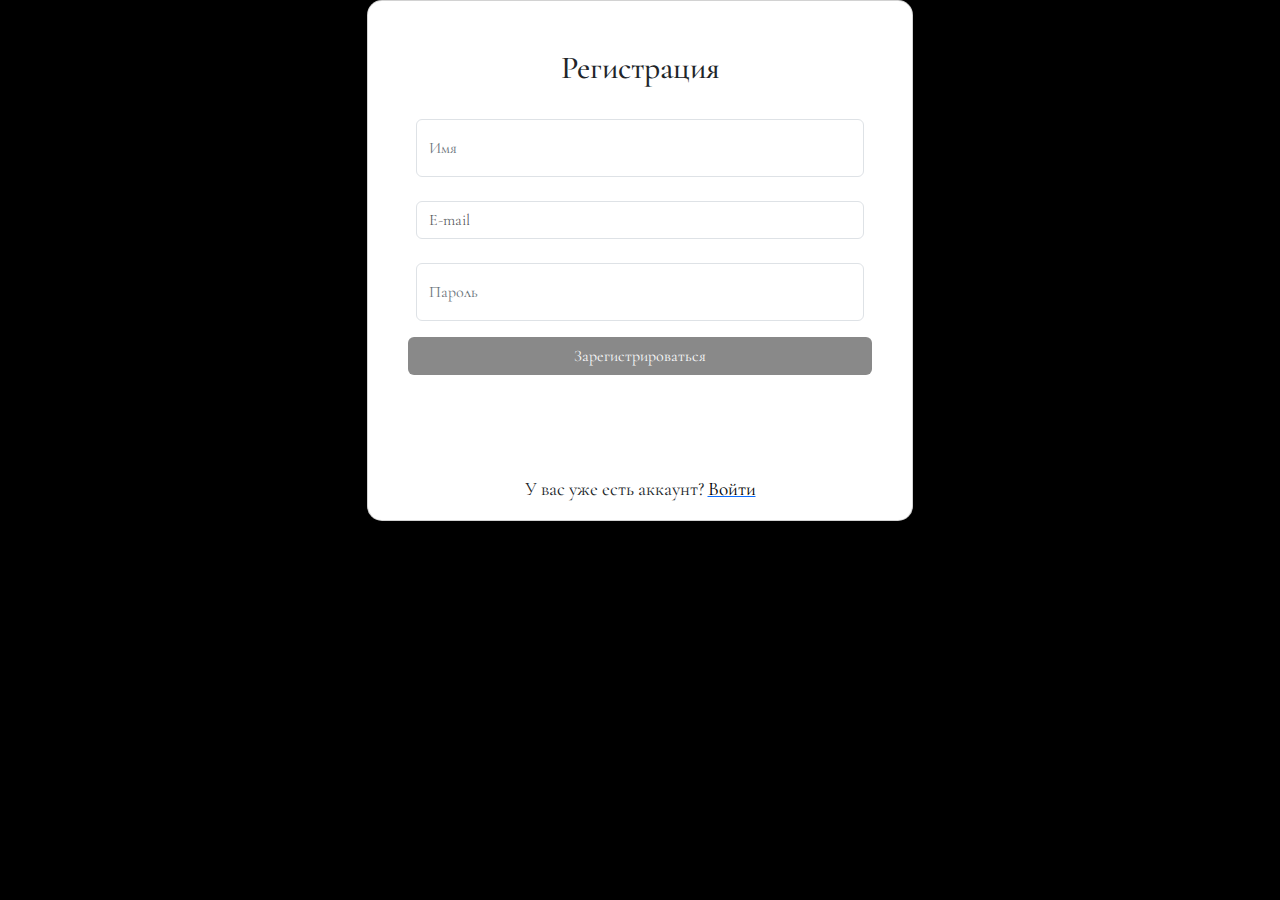
<file: форма1.html>
<!DOCTYPE html>
<html lang="en">
<head>
    <meta charset="UTF-8">
    <meta name="viewport" content="width=device-width, initial-scale=1.0">
    <title>Document</title>
    <link rel="preconnect" href="https://fonts.googleapis.com">
    <link rel="preconnect" href="https://fonts.gstatic.com" crossorigin>
    <link href="https://fonts.googleapis.com/css2?family=Cormorant+Garamond:ital,wght@0,300;0,400;0,500;0,600;0,700;1,300;1,400;1,500;1,600;1,700&family=Forum&display=swap" rel="stylesheet">
    <link rel="stylesheet" href="https://cdn.jsdelivr.net/npm/bootstrap@5.3.3/dist/css/bootstrap.min.css">
    <link rel="stylesheet" href="assets/css/mainформа1.css">
</head>
<body>
<section >
  <div class="mask d-flex align-items-center h-100 gradient-custom-3">
    <div class="container h-100">
      <div class="row d-flex justify-content-center align-items-center h-100">
        <div class="col-12 col-md-9 col-lg-7 col-xl-6">
          <div class="card" style="border-radius: 15px;">
            <div class="card-body p-5">
              <h2 class=" text-center ">Регистрация</h2>

              <form class="row g-3 form-singup" onsubmit="return handleFormSubmission(this)" id="myForm"> 
                <div class="form-1"> 
                  <div class="form-floating mt-4"> 
                    <input type="password" class="form-control h-50" id="floatingPassword" placeholder="Password" required> 
                    <label for="floatingPassword" class="form-label text-secondary ">Имя</label> 
                  </div> 
                   
                  <label for="validationDefaultUsername" class="form-label"></label> 
                  <div class="input-group"> 
                    <input type="email" name="email" class="form-control" id="validationDefaultUsername" value="" placeholder="E-mail" aria-describedby="inputGroupPrepend2" required> 
                  </div> 
                  <div class="form-floating mt-4"> 
                    <input type="password" class="form-control h-50" id="floatingPassword" placeholder="Password" required> 
                    <label for="floatingPassword" class="form-label text-secondary ">Пароль</label> 
                  </div> 
                </div> 
                 
                <button class="btn btn-form text-light knopka " type="submit" id="alertButton">Зарегистрироваться </button> 
                    <div class="alert alert-success alert-dismissible fade" role="alert" id="myAlert"> 
                        Successfully logged in!<button type="button" class="btn-close" data-bs-dismiss="alert" aria-label="Close"></button> 
                    </div> 
                 
                   
            </form> 
             
        </div> 
        <div class="text-bottom text-center vhod"><p>У вас уже есть аккаунт? <a href="форма2.html"><font color="#000000">Войти</font></a></p></div> 
      </div>  
  </section> 
<script> 
    function handleFormSubmission(form) { 
    // Simulate successful submission (replace with your actual AJAX call) 
    setTimeout(() => { 
        document.getElementById("myAlert").classList.add("show"); 
        // Clear form fields after a delay to visually show success 
        form.reset(); 
    }, 500); // Simulate a delay for server response 

    return false; // Prevent default form submission 
} 
</script>

            </div>
          </div>
        </div>
      </div>
    </div>
  </div>
</section>
    </div>
   
    <script src="	https://cdn.jsdelivr.net/npm/bootstrap@5.3.3/dist/js/bootstrap.bundle.min.js"> </script>
    <script src="assets/js/main1.js"></script>
</body>
</html>
</file>
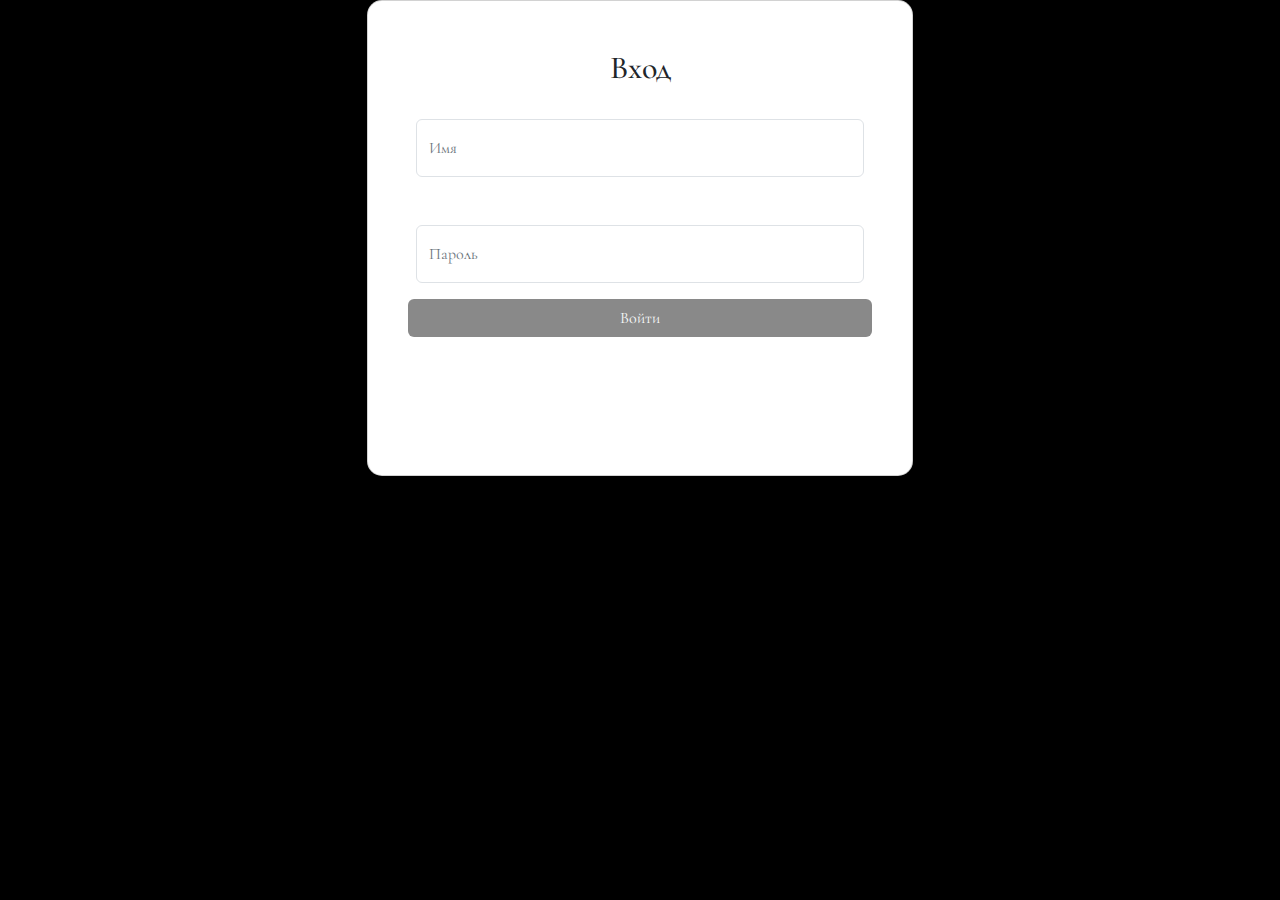
<file: форма2.html>
<!DOCTYPE html>
<html lang="en">
<head>
    <meta charset="UTF-8">
    <meta name="viewport" content="width=device-width, initial-scale=1.0">
    <title>Document</title>
    <link rel="preconnect" href="https://fonts.googleapis.com">
    <link rel="preconnect" href="https://fonts.gstatic.com" crossorigin>
    <link href="https://fonts.googleapis.com/css2?family=Cormorant+Garamond:ital,wght@0,300;0,400;0,500;0,600;0,700;1,300;1,400;1,500;1,600;1,700&family=Forum&display=swap" rel="stylesheet">
    <link rel="stylesheet" href="https://cdn.jsdelivr.net/npm/bootstrap@5.3.3/dist/css/bootstrap.min.css">
    <link rel="stylesheet" href="assets/css/mainформа1.css">
</head>
<body>
<section >
  <div class="mask d-flex align-items-center h-100 gradient-custom-3">
    <div class="container h-100">
      <div class="row d-flex justify-content-center align-items-center h-100">
        <div class="col-12 col-md-9 col-lg-7 col-xl-6">
          <div class="card" style="border-radius: 15px;">
            <div class="card-body p-5">
              <h2 class=" text-center ">Вход</h2>

              <form class="row g-3 form-singup" onsubmit="return handleFormSubmission(this)" id="myForm"> 
                <div class="form-1"> 
                  <div class="form-floating mt-4"> 
                    <input type="password" class="form-control h-50" id="floatingPassword" placeholder="Password" required> 
                    <label for="floatingPassword" class="form-label text-secondary ">Имя</label> 
                  </div> 
                   
                  <label for="validationDefaultUsername" class="form-label"></label> 
                 
                  <div class="form-floating mt-4"> 
                    <input type="password" class="form-control h-50" id="floatingPassword" placeholder="Password" required> 
                    <label for="floatingPassword" class="form-label text-secondary ">Пароль</label> 
                  </div> 
                </div> 
                 
                <button class="btn btn-form text-light knopka " type="submit" id="alertButton">Войти </button> 
                    <div class="alert alert-success alert-dismissible fade" role="alert" id="myAlert"> 
                        Successfully logged in!<button type="button" class="btn-close" data-bs-dismiss="alert" aria-label="Close"></button> 
                    </div> 
                 
                   
            </form> 
             
        </div> 
        
      </div>  
  </section> 
<script> 
    function handleFormSubmission(form) { 
    // Simulate successful submission (replace with your actual AJAX call) 
    setTimeout(() => { 
        document.getElementById("myAlert").classList.add("show"); 
        // Clear form fields after a delay to visually show success 
        form.reset(); 
    }, 500); // Simulate a delay for server response 

    return false; // Prevent default form submission 
} 
</script>

            </div>
          </div>
        </div>
      </div>
    </div>
  </div>
</section>
    </div>
   
    <script src="	https://cdn.jsdelivr.net/npm/bootstrap@5.3.3/dist/js/bootstrap.bundle.min.js"> </script>
    <script src="assets/js/main1.js"></script>
</body>
</html>
</file>
<file: assets/css/mainформа1.css>
html, body {
    height: 100%;
}
body{
    min-width: 320px;
    font-family: "Cormorant Garamond", serif;
    background-color: black;
}
.knopka{
    background-color: #898989;
}
.vhod{
    margin-top: -3vw;
    font-size: 1.5vw;
}
</file>
